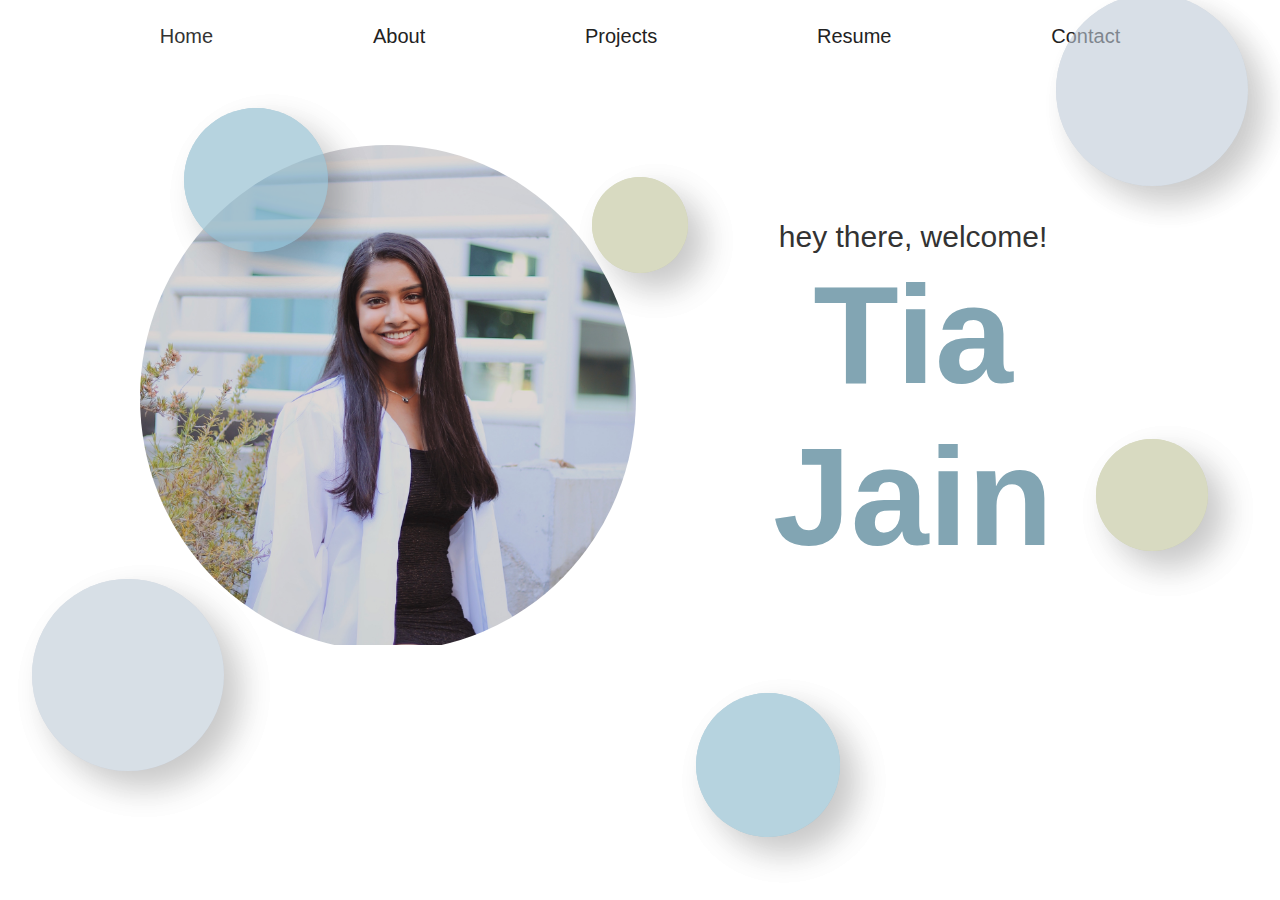
<file: index.html>
<!doctype html>
<html>
   <head>     
        <link rel="stylesheet" type="text/css" href="assets/css/style.css"/>

        <link rel="preconnect" href="https://fonts.googleapis.com">
        <link rel="preconnect" href="https://fonts.gstatic.com" crossorigin>
        <link href="https://fonts.googleapis.com/css2?family=Nunito:wght@200&family=Quicksand:wght@300&display=swap" rel="stylesheet">
        <title>Home</title>
        <link rel="icon" href="/personal-website/assets/images/me.jpg">
   </head>
   <body>
       <!-- NAV BAR -->
       <div id = "navbar">
            <div class = "navbar-item">
                <p>Home</p>
            </div>

            <a href="about.html" style="color:#222222; text-decoration:none">
                <div class = "navbar-item">
                    <p>About</p>
                </div>
            </a>
            
            <a href="projects.html" style="color:#222222; text-decoration:none">
                <div class = "navbar-item">
                    <p>Projects</p>
                </div>
            </a>

            <a href="resume.html" style="color:#222222; text-decoration:none">
                <div class = "navbar-item">
                    <p>Resume</p>
                </div>
            </a>
            <a href="contact.html" style="color:#222222; text-decoration:none">
                <div class = "navbar-item">
                    <p>Contact</p>
                </div>
            </a>
       </div>

       <!-- Background Circles -->
       <div class = "outer-LB">
            <div class = "inner1-LB"></div>
            <div class = "inner2-LB"></div>
       </div>

       <div class = "outerGB">
            <div class = "inner1GB"></div>
            <div class = "inner2GB"></div>
       </div>

       <div class = "outerG">
            <div class = "inner1G"></div>
            <div class = "inner2G"></div>
        </div>

        <div class = "outer-LB-2">
            <div class = "inner1-LB-2"></div>
            <div class = "inner2-LB-2"></div>
       </div>

       <div class = "outerGB-2">
            <div class = "inner1GB-2"></div>
            <div class = "inner2GB-2"></div>
       </div>

       <div class = "outerG-2">
            <div class = "inner1G-2"></div>
            <div class = "inner2G-2"></div>
        </div>   
       
       <!-- WELCOME & NAME -->
       <div class = "welcome-name-image">
            <div id = "cover-image">
                <img src="assets/images/me.jpg" width="500" height="500"/>
            </div>
            <div class = "welcome-name-col">
                <div id = "welcome">
                    hey there, welcome!
                </div>
                <div id = "name">
                    <h1>Tia Jain</h1>
                </div>
            </div>
       </div>
       <script src="assets/js/script.js"></script>
   </body>
</html>
</file>
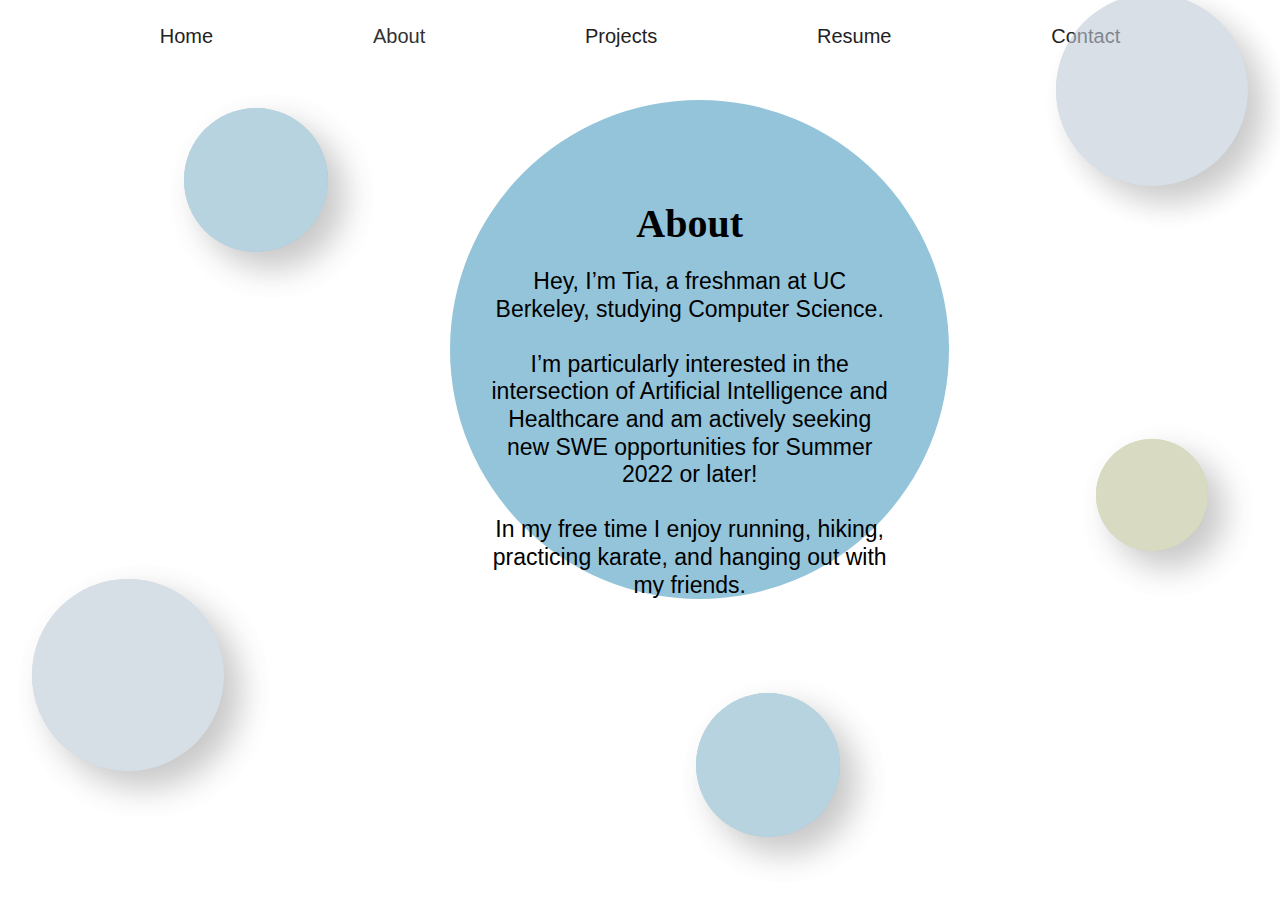
<file: about.html>
<!doctype html>
<html>
   <head>     
        <link rel="stylesheet" type="text/css" href="assets/css/style.css"/>

        <link rel="preconnect" href="https://fonts.googleapis.com">
        <link rel="preconnect" href="https://fonts.gstatic.com" crossorigin>
        <link href="https://fonts.googleapis.com/css2?family=Nunito:wght@200&family=Quicksand:wght@300&display=swap" rel="stylesheet">
        <title>About</title>
        <link rel="icon" href="assets/images/tab-icon.png">
   </head>
   <body>
       <!-- NAV BAR -->
       <div id = "navbar">
            <a href="index.html" style="color:#222222; text-decoration:none">
                <div class = "navbar-item">
                    <p>Home</p>
                </div>
            </a>

            <div class = "navbar-item">
                <p>About</p>
            </div>
            
            <a href="projects.html" style="color:#222222; text-decoration:none">
                <div class = "navbar-item">
                    <p>Projects</p>
                </div>
            </a>

            <a href="resume.html" style="color:#222222; text-decoration:none">
                <div class = "navbar-item">
                    <p>Resume</p>
                </div>
            </a>
            <a href="contact.html" style="color:#222222; text-decoration:none">
                <div class = "navbar-item">
                    <p>Contact</p>
                </div>
            </a>
       </div>  
       
       <!-- Background circles -->
            <div class = "outer-LB">
            <div class = "inner1-LB"></div>
            <div class = "inner2-LB"></div>
           </div>
    
           <div class = "outerGB">
                <div class = "inner1GB"></div>
                <div class = "inner2GB"></div>
           </div>
    
           <div class = "outerG">
                <div class = "inner1G"></div>
                <div class = "inner2G"></div>
            </div>
    
            <div class = "outer-LB-2">
                <div class = "inner1-LB-2"></div>
                <div class = "inner2-LB-2"></div>
           </div>
    
           <div class = "outerGB-2">
                <div class = "inner1GB-2"></div>
                <div class = "inner2GB-2"></div>
           </div>
    
           <div class = "outerG-2">
                <div class = "inner1G-2"></div>
                <div class = "inner2G-2"></div>
            </div>  

        <!-- About circle -->
       <div id = "about-circle">
        <div class="circle-txt">
            <div id="about-title">About</div>
                Hey, I’m Tia, a freshman at UC <br>Berkeley, studying Computer Science. <br><br>
                I’m particularly interested in the intersection of Artificial Intelligence and Healthcare and am actively seeking new SWE opportunities for Summer 2022 or later! <br><br>
                In my free time I enjoy running, hiking, practicing karate, and hanging out with my friends.
        </div>
       </div>
       <script src="assets/js/script.js"></script>
   </body>
</html>
</file>
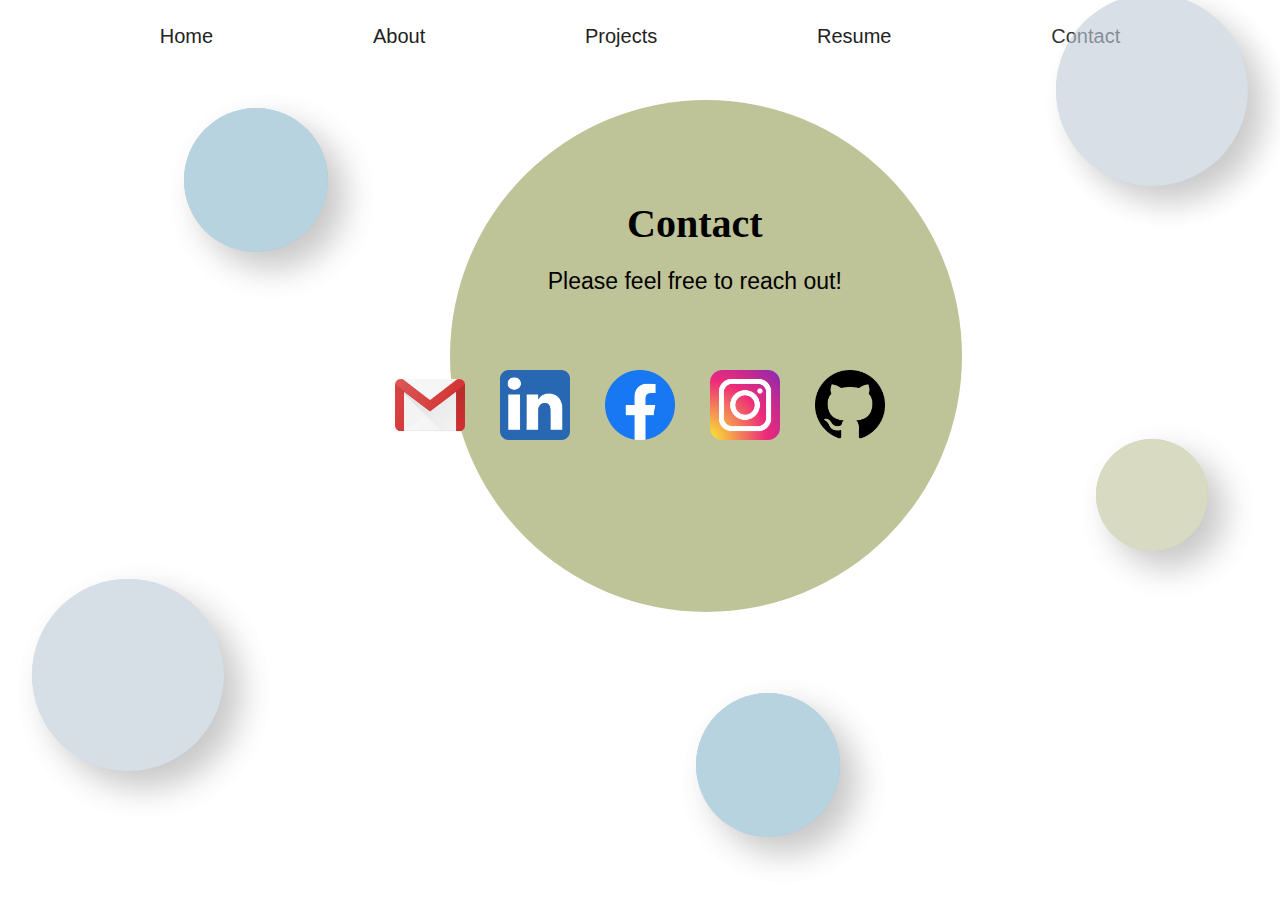
<file: contact.html>
<!doctype html>
<html>
   <head>     
        <link rel="stylesheet" type="text/css" href="assets/css/style.css"/>

        <link rel="preconnect" href="https://fonts.googleapis.com">
        <link rel="preconnect" href="https://fonts.gstatic.com" crossorigin>
        <link href="https://fonts.googleapis.com/css2?family=Nunito:wght@200&family=Quicksand:wght@300&display=swap" rel="stylesheet">
        <title>Contact</title>
        <link rel="icon" href="assets/images/tab-icon.png">
   </head>
   <body>
       <!-- NAV BAR -->
       <div id = "navbar">
            <a href="index.html" style="color:#222222; text-decoration:none">
                <div class = "navbar-item">
                    <p>Home</p>
                </div>
            </a>

            <a href="about.html" style="color:#222222; text-decoration:none">
                <div class = "navbar-item">
                    <p>About</p>
                </div>
            </a>
            
            <a href="projects.html" style="color:#222222; text-decoration:none">
                <div class = "navbar-item">
                    <p>Projects</p>
                </div>
            </a>

            <a href="resume.html" style="color:#222222; text-decoration:none">
                <div class = "navbar-item">
                    <p>Resume</p>
                </div>
            </a>
            
            <div class = "navbar-item">
                <p>Contact</p>
            </div>
       </div>  
       
        <!-- Background Circles -->
        <div class = "outer-LB">
            <div class = "inner1-LB"></div>
            <div class = "inner2-LB"></div>
        </div>

        <div class = "outerGB">
            <div class = "inner1GB"></div>
            <div class = "inner2GB"></div>
        </div>

        <div class = "outerG">
            <div class = "inner1G"></div>
            <div class = "inner2G"></div>
        </div>

        <div class = "outer-LB-2">
            <div class = "inner1-LB-2"></div>
            <div class = "inner2-LB-2"></div>
        </div>

        <div class = "outerGB-2">
            <div class = "inner1GB-2"></div>
            <div class = "inner2GB-2"></div>
        </div>

        <div class = "outerG-2">
            <div class = "inner1G-2"></div>
            <div class = "inner2G-2"></div>
        </div>  

        <!-- Contact circle -->
       <div id = "contact-circle">
        <div class="circle-txt">
            <h2>Contact</h2>
            Please feel free to reach out!
        </div>
       </div>

       <div class="social-media-row">
        <div id="email">
            <img src="assets/images/email.png" width=70px height=70px alt="Gmail">
        </div>
        <div id="linkedin">
            <img src="assets/images/linkedin.png" width=70px height=70px alt="Linkedin">
        </div>
        <div id="facebook">
            <img src="assets/images/facebook.png" width=70px height=70px alt="Facebook">
        </div>
        <div id="instagram">
            <img src="assets/images/instagram.png" width=70px height=70px alt="Instagram">
        </div>
        <div id="github">
            <img src="assets/images/github.png" width=70px height=70px alt="Github">
        </div>
    </div>

       <script src="assets/js/script.js"></script>
   </body>
</html>
</file>
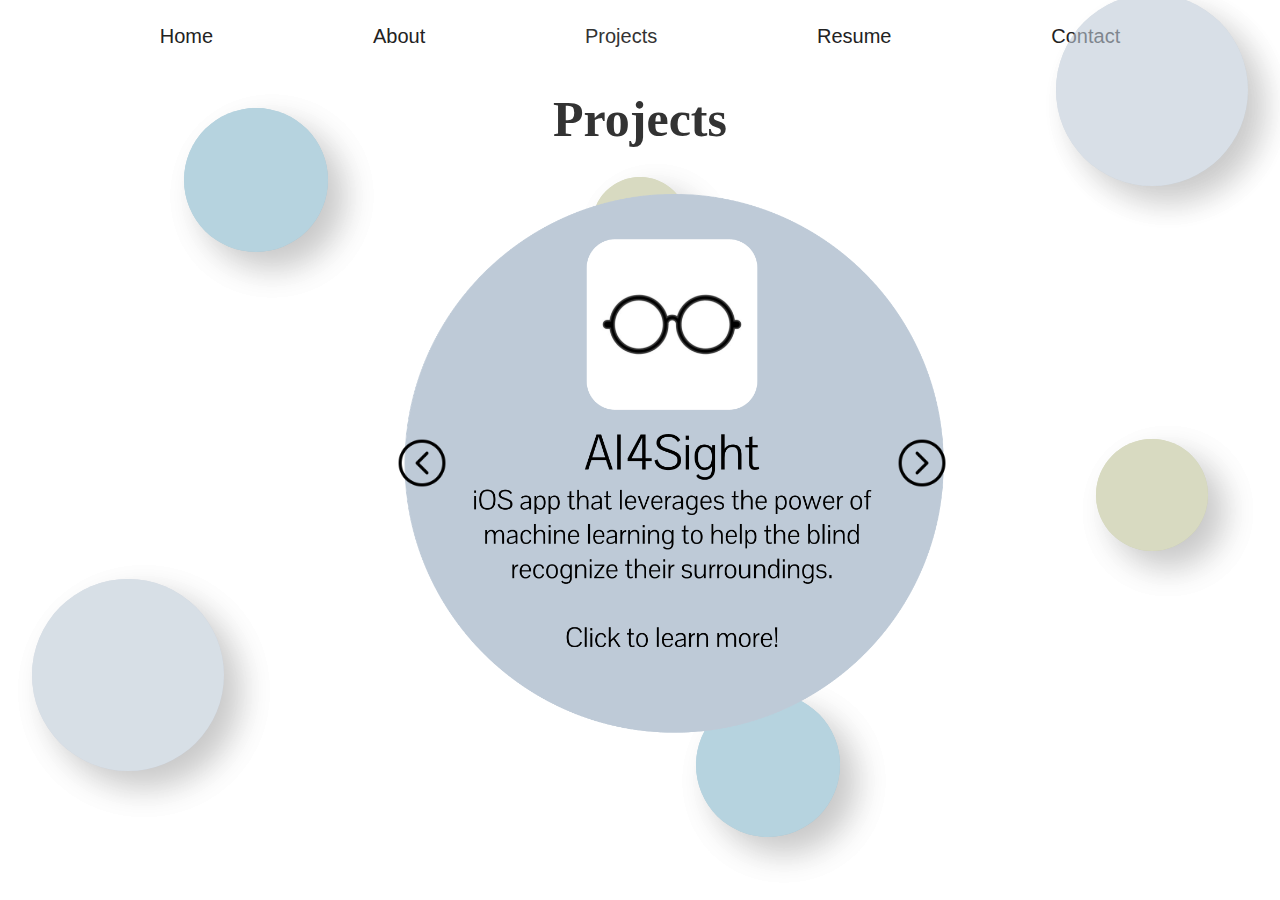
<file: projects.html>
<!doctype html>
<html>
   <head>     
        <link rel="stylesheet" type="text/css" href="assets/css/style.css"/>

        <link rel="preconnect" href="https://fonts.googleapis.com">
        <link rel="preconnect" href="https://fonts.gstatic.com" crossorigin>
        <link href="https://fonts.googleapis.com/css2?family=Nunito:wght@200&family=Quicksand:wght@300&display=swap" rel="stylesheet">
        <title>Projects</title>
        <link rel="icon" href="assets/images/tab-icon.png">
   </head>
   <body>
       <!-- NAV BAR -->
       <div id = "navbar">
            <a href="index.html" style="color:#222222; text-decoration:none">
                <div class = "navbar-item">
                    <p>Home</p>
                </div>
            </a>

            <a href="about.html" style="color:#222222; text-decoration:none">
                <div class = "navbar-item">
                    <p>About</p>
                </div>
            </a>

            <div class = "navbar-item">
                <p>Projects</p>
            </div>

            <a href="resume.html" style="color:#222222; text-decoration:none">
                <div class = "navbar-item">
                    <p>Resume</p>
                </div>
            </a>
            <a href="contact.html" style="color:#222222; text-decoration:none">
                <div class = "navbar-item">
                    <p>Contact</p>
                </div>
            </a>
       </div>  
       
       <!-- Background circles -->
       <div class = "outer-LB">
            <div class = "inner1-LB"></div>
            <div class = "inner2-LB"></div>
        </div>

        <div class = "outerGB">
            <div class = "inner1GB"></div>
            <div class = "inner2GB"></div>
        </div>

        <div class = "outerG">
            <div class = "inner1G"></div>
            <div class = "inner2G"></div>
            </div>

        <div class = "outer-LB-2">
            <div class = "inner1-LB-2"></div>
            <div class = "inner2-LB-2"></div>
        </div>

        <div class = "outerGB-2">
            <div class = "inner1GB-2"></div>
            <div class = "inner2GB-2"></div>
        </div>

        <div class = "outerG-2">
            <div class = "inner1G-2"></div>
            <div class = "inner2G-2"></div>
        </div>  

        <div id = "projects-title">
            Projects
        </div>

        <div id="carousel">

            <div id="carousel-controls">
                <button id="button-previous">
                    <img src="assets/images/back-arrow.png" width=50px height=50px alt="Previous">
                </button>
                <button id="button-next">
                    <img src="assets/images/next-arrow.png" width=50px height=50px alt="Next">
                </button>
            </div>
    
            <div id="carousel-image-row">
                <div class="carousel-image">
                    <div id="ai4sight">
                        <img src="assets/images/AI4Sight.png" alt="AI4Sight">
                    </div>
                </div>
                <div class="carousel-image">
                    <div id="gitlet">
                        <img src="assets/images/gitlet.png" alt="Gitlet">
                    </div>
                </div>
                <div class="carousel-image">
                    <div id="scheme">
                        <img src="assets/images/Scheme-Interpreter.png" alt="Scheme Interpreter">
                    </div>
                </div>
            </div>
        </div>
        <script src="assets/js/script.js"></script>
   </body>
</html>
</file>
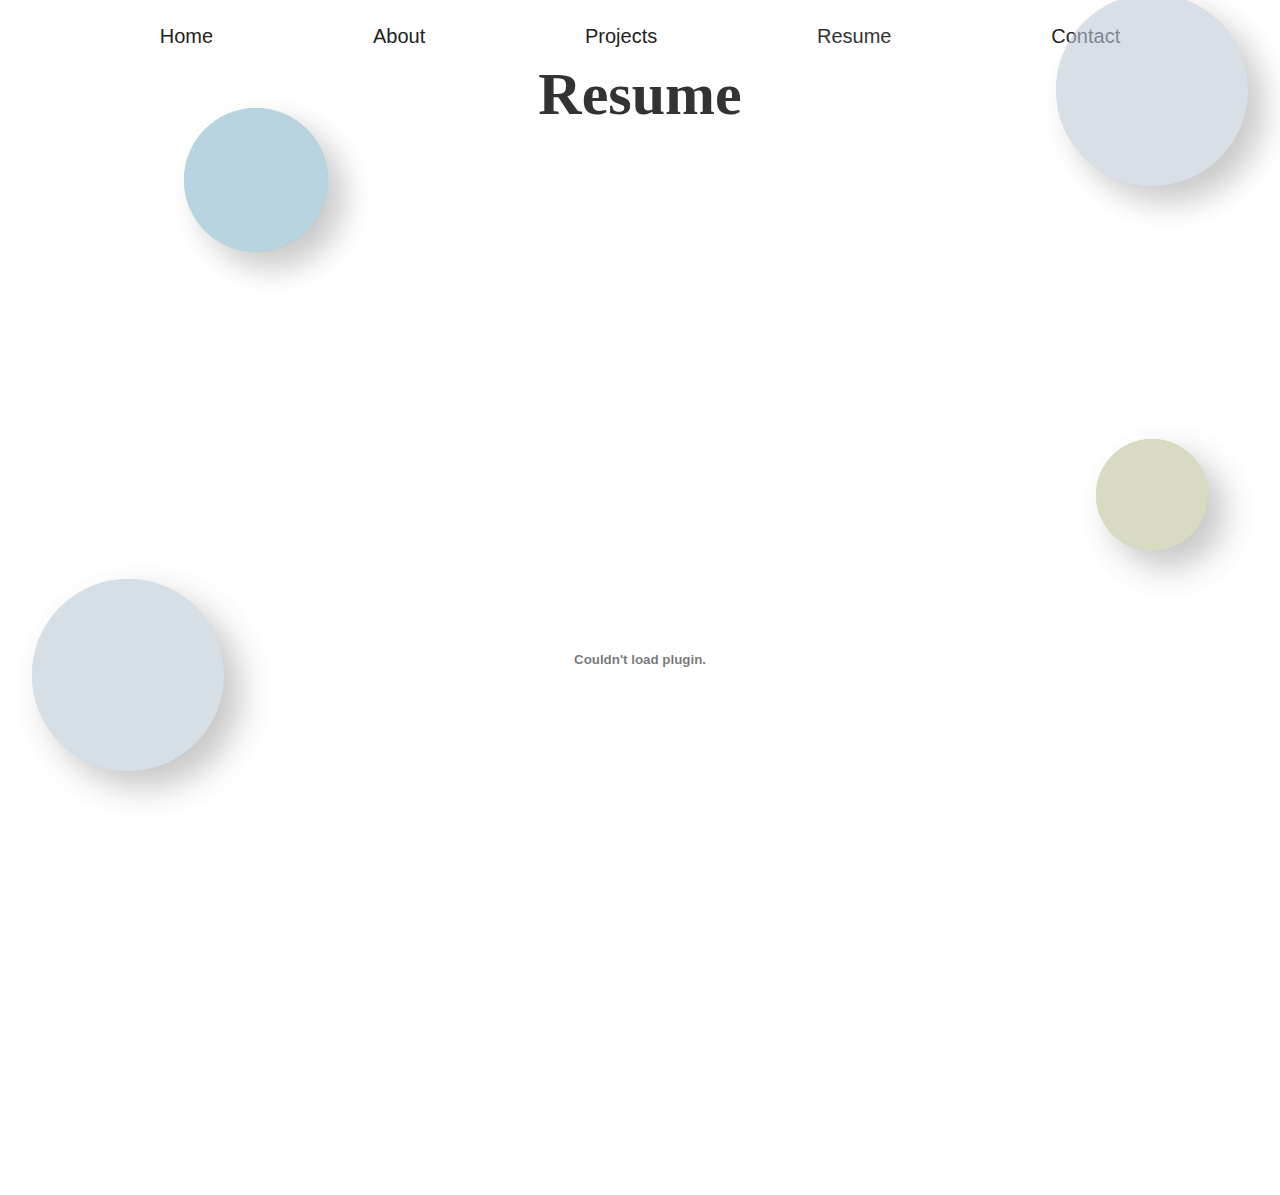
<file: resume.html>
<!doctype html>
<html>
   <head>     
        <link rel="stylesheet" type="text/css" href="assets/css/style.css"/>

        <link rel="preconnect" href="https://fonts.googleapis.com">
        <link rel="preconnect" href="https://fonts.gstatic.com" crossorigin>
        <link href="https://fonts.googleapis.com/css2?family=Nunito:wght@200&family=Quicksand:wght@300&display=swap" rel="stylesheet">
        <title>Resume</title>
        <link rel="icon" href="assets/images/tab-icon.png">
   </head>
   <body>
       <!-- NAV BAR -->
       <div id = "navbar">
            <a href="index.html" style="color:#222222; text-decoration:none">
                <div class = "navbar-item">
                    <p>Home</p>
                </div>
            </a>

            <a href="about.html" style="color:#222222; text-decoration:none">
                <div class = "navbar-item">
                    <p>About</p>
                </div>
            </a>
            
            <a href="projects.html" style="color:#222222; text-decoration:none">
                <div class = "navbar-item">
                    <p>Projects</p>
                </div>
            </a>

            <div class = "navbar-item">
                <p>Resume</p>
            </div>

            <a href="contact.html" style="color:#222222; text-decoration:none">
                <div class = "navbar-item">
                    <p>Contact</p>
                </div>
            </a>
       </div>    
       
        <!-- Background circles -->
        <div class = "outer-LB">
            <div class = "inner1-LB"></div>
            <div class = "inner2-LB"></div>
        </div>

        <div class = "outerGB">
            <div class = "inner1GB"></div>
            <div class = "inner2GB"></div>
        </div>

        <div class = "outerGB-2">
            <div class = "inner1GB-2"></div>
            <div class = "inner2GB-2"></div>
        </div>

        <div class = "outerG-2">
            <div class = "inner1G-2"></div>
            <div class = "inner2G-2"></div>
        </div> 

        
        <div id = "resume-header">
            <h1>Resume</h1>
        </div>
        <embed src="assets/images/Resume-for-website.pdf" width="850" height="1000">
        <script src="assets/js/script.js"></script>
    </body>
</html>
</file>
<file: assets/css/style.css>
/* Navbar */
#navbar {
    background: white;
    color: #333333;
    position: fixed;
    display: flex;
    flex-direction: row;
    justify-content: space-evenly;
    width: 100%;
    font-family: 'Pavanam', sans-serif;
    font-weight: lighter;
    font-size: 20px;
    text-decoration: none;
    margin-top: 25px;
    margin-bottom: 25px;
}

.navbar-item:hover {
    font-family: 'Pavanam', sans-serif;
    text-decoration: none;
    cursor: pointer;
}

/* Background circles */
*,
*::after,
*::before {
    margin: 0;
    padding: 0;
    box-sizing: inherit;
}

.outer-LB {
    position: absolute;
    top: 20%;
    left: 20%;
    transform: translate(-50%,-50%);
    height: 9rem;
    width: 9rem;
    opacity: 60%;
}

.outer-LB-2 {
    position: absolute;
    top: 85%;
    left: 60%;
    transform: translate(-50%,-50%);
    height: 9rem;
    width: 9rem;
    opacity: 60%;
}

.inner1-LB, .inner2-LB, .inner1-LB-2, .inner2-LB-2 {
    position:absolute;
    top: 0;
    left: 0;
    height: 100%;
    width: 100%;
    background-color: #87B7CB;
    border-radius: 50%;
    box-shadow: 1rem 1rem 2rem rgba(0, 0, 0, 0.2);
}

.outerGB {
    position: absolute;
    top: 75%;
    left: 10%;
    transform: translate(-50%,-50%);
    height: 12rem;
    width: 12rem;
    opacity: 60%;
}

.outerGB-2 {
    position: absolute;
    top: 10%;
    left: 90%;
    transform: translate(-50%,-50%);
    height: 12rem;
    width: 12rem;
    opacity: 60%;
}

.inner1GB, .inner2GB, .inner1GB-2, .inner2GB-2 {
    position:absolute;
    top: 0;
    left: 0;
    height: 100%;
    width: 100%;
    background-color: #BECAD7;
    border-radius: 50%;
    box-shadow: 1rem 1rem 2rem rgba(0, 0, 0, 0.2);
}

.outerG {
    position: absolute;
    top: 25%;
    left: 50%;
    transform: translate(-50%,-50%);
    height: 6rem;
    width: 6rem;
    opacity: 60%;
}

.outerG-2 {
    position: absolute;
    top: 55%;
    left: 90%;
    transform: translate(-50%,-50%);
    height: 7rem;
    width: 7rem;
    opacity: 60%;
}

.inner1G, .inner2G, .inner1G-2, .inner2G-2 {
    position:absolute;
    top: 0;
    left: 0;
    height: 100%;
    width: 100%;
    background-color: #BFC398;
    border-radius: 50%;
    box-shadow: 1rem 1rem 2rem rgba(0, 0, 0, 0.2);
}

.inner1-LB, .inner1GB, .inner1G, .inner1-LB-2, .inner1GB-2, .inner1G-2 {
    animation: inner1 7s infinite ease-in-out backwards;
}

.inner2-LB, .inner2GB, .inner2G, .inner2-LB-2, .inner2GB-2, .inner2G-2 {
    animation: inner2 7s infinite ease-in-out backwards;
}

@keyframes inner1 {
    0% {
        opacity: 1;
        transform: scale(1);
    }
    50% {
        opacity: 0.5;
    }
    100% {
        opacity: 0;
        transform: scale(0);
    }
}

@keyframes inner2 {
    0% {
        opacity: 0;
        transform: scale(0);
    }
    50% {
        opacity: 0.5;
    }
    100% {
        opacity: 1;
        transform: scale(1);
    }
}

/* About page */
#about-circle {
    width: 39%;
    border-radius: 50%;
    background: #93c4da;
    line-height: 1.2;
    position: relative;
    top: 100px;
    left: 450px;
  }
   
  #about-circle::after {
    content: "";
    display: block;
    padding-bottom: 100%;
  }

#about-title, h2 {
    font-family: 'Playball', serif;
    font-weight: bold;
    font-size: 40px;
    padding-bottom: 20px;
}

.circle-txt {
    position: absolute;
    width: 80%;
    text-align: center;
    padding-top: 100px;
    padding-left: 40px;
    font-size: 23px;
    font-family: 'Pavanam', sans-serif;
    font-weight:lighter;
    text-decoration: none;
  }

/* Home page */
.welcome-name-image {
    display: flex;
    flex-direction: row;
    /* margin-top: 50px; */
    padding-top: 70px;
    margin: 0 auto;
    justify-content: center;
    align-items: flex-start;
    margin-bottom: 60px;
    width: 1000px; 
}

.welcome-name-col {
    padding-top: 50px;
    display: flex;
    flex-direction: column;
    justify-content: center;
    margin: 0 auto;
    row-gap: 0px;
}

body {
    background: #ffffff;
    font-family: 'Pavanam', sans-serif;
    padding: 0px;
    margin: 0px;
    text-align: center;
    margin:auto;
    padding-bottom: 30px;
    font-size: 25px;
}

#welcome {
    font-family: 'Pavanam', sans-serif;
    font-size: 30px;
    text-decoration: none;
    text-align: center;
    font-weight: lighter;
    color: #333333; 
    margin-top: 100px;
    margin-left: 50px;
}

#name {
    font-family: 'Pavanam', sans-serif;
    font-size: 70px;
    text-decoration: none;
    text-align: center;
    color: #82a5b3; 
    margin-left: 50px;
}

#cover-image {
    width: 56%;
    text-align: left;
    /* padding-bottom: 20px; */
    border-radius: 50%;
    margin-top: 75px;
    overflow: hidden;
}


/* Contact page */
#contact-circle {
    width: 40%;
    border-radius: 50%;
    background: #BFC398;
    line-height: 1.2;
    position: absolute;
    top: 100px;
    left: 450px;
  }
   
  #contact-circle::after {
    content: "";
    display: block;
    padding-bottom: 100%;
  }

/* Projects page */
  #projects-title {
    font-family: 'Playball', serif;
    font-weight: bold;
    font-size: 50px;
    text-decoration: none;
    text-align: center;
    color: #333333; 
    /* position: absolute;
    top: 100px; */
    padding-top: 90px;
    padding-bottom: 40px;
    /* margin-top: 100px; */
  }

/* Overall carousel dimensions */

#carousel,.carousel-image, #ai4sight, #gitlet, #scheme {
  width: 550px;
  height: 550px;
}

#ai4sight:hover, #gitlet:hover, #scheme:hover {
    cursor: pointer;
}

/* Carousel frame setup */

#carousel {
  position: relative;
  left: 31%;
  /* border: 3px solid blue; */
  /* Part 3.1: Hide stuff that overflows the box */
  overflow: hidden;
}

/* Images */

#carousel-image-row {
  /* Part 1.2: Make images appear in a row */
  display: flex;
  flex-direction: row;
  /* Part 1.3: What kind of positioning? */
  position: absolute;
  /* Part 3.2: Add transition */
  transition: 0.5s left;
}

.carousel-image img {
  height: 100%;
  width: auto;
}

/* Controls */

.hidden {
  visibility: hidden;
}

/* Part 4: optional button styling */

#carousel-controls {
  /* vertically center */
  position: absolute;
  top: 50%;
  transform: translateY(-50%);

  /* spacing between the two buttons */
  width: 100%;
  display: flex;
  justify-content: space-between;

  /* appear in front of images */
  z-index: 1;
}

#button-next,
#button-previous {
  background: none;
  border: none;
  cursor: pointer;
  outline: none;
  width: 50px;
  height: 50px;
}


  /* Resume page */
#resume-header {
    padding-top: 60px;
    margin-bottom: 30px;
    font-family: 'Playball', serif;
    font-weight: bold;
    font-size: 30px;
    text-decoration: none;
    text-align: center;
    color: #333333; 
}

#email, #linkedin, #facebook, #instagram {
    transition: transform .2s; /* Animation */
}

#email:hover, #linkedin:hover, #facebook:hover, #instagram:hover {
    cursor: pointer;
    transform: scale(1.25);
}

.social-media-row {
    display: flex;
    flex-direction: row;
    justify-content: center;
    width: 100%;
    position: absolute;
    top: 370px;
    /* left: 200px; */
    column-gap: 35px;
}
</file>
